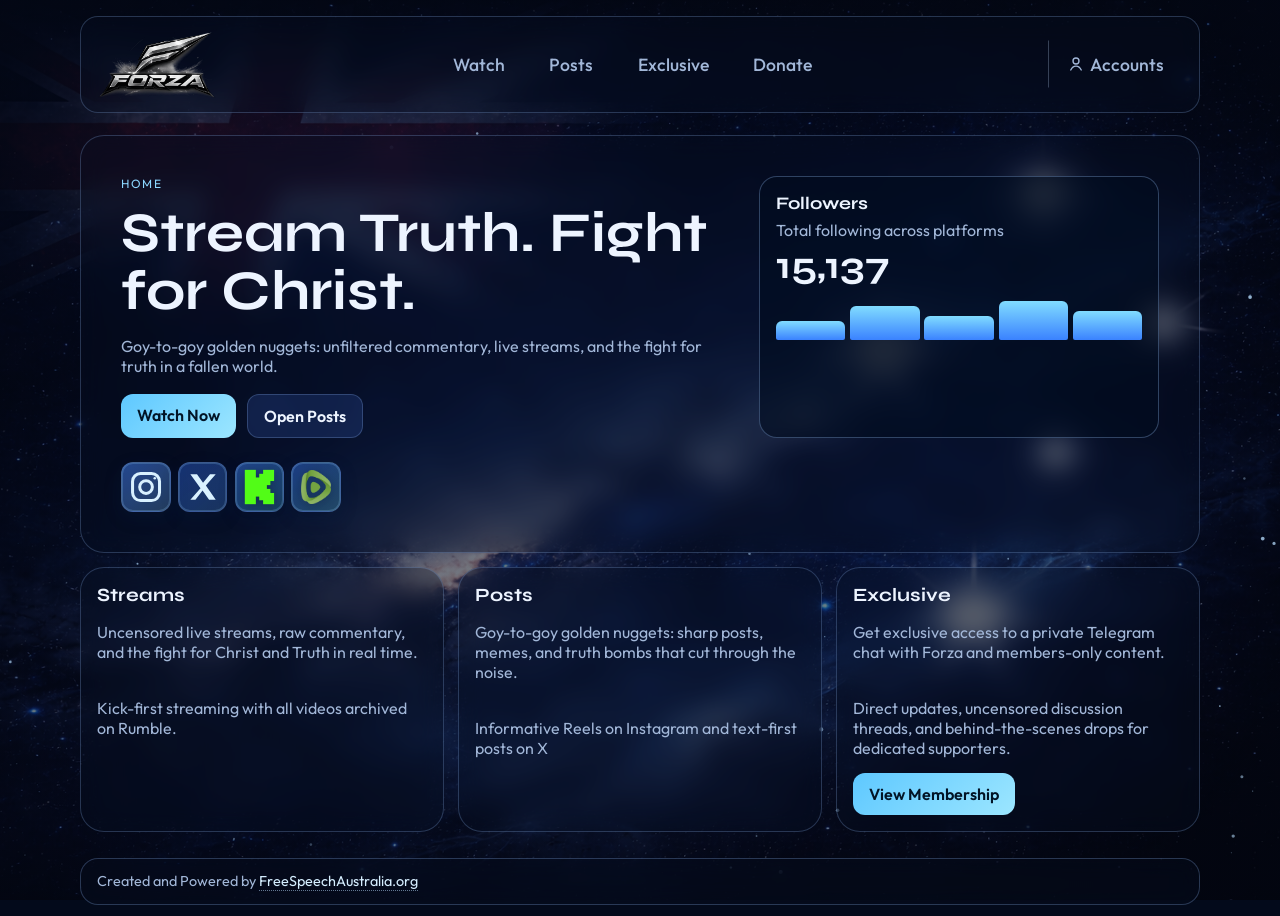
<file: index.html>
<!DOCTYPE html>
<html lang="en">
<head>
  <meta charset="UTF-8" />
  <meta name="viewport" content="width=device-width, initial-scale=1.0" />
  <title>Forza | Home</title>
  <link rel="icon" type="image/png" href="Branding/favicon.png?v=20260303-new-mark" />
  <link rel="preconnect" href="https://fonts.googleapis.com" />
  <link rel="preconnect" href="https://fonts.gstatic.com" crossorigin />
  <link href="https://fonts.googleapis.com/css2?family=Outfit:wght@400;500;700&family=Syne:wght@500;700&display=swap" rel="stylesheet" />
  <link rel="stylesheet" href="style.css?v=20260316-reveal-safe-default" />
</head>
<body data-api-base-url="https://fsa-api-3iis.onrender.com" data-creator-slug="forza">
  <canvas id="nebula-canvas" aria-hidden="true"></canvas>

  <header class="header-shell" id="top">
    <a class="logo" href="/">
      <img src="Branding/logo.png" alt="Forza" />
    </a>

    <button class="nav-toggle" aria-expanded="false" aria-controls="header-nav">
      <span></span><span></span><span></span>
      <span class="sr-only">Toggle navigation</span>
    </button>

    <nav id="header-nav" class="header-nav" aria-label="Primary navigation">
      <a href="/watch">Watch</a>
      <a href="/posts">Posts</a>
      <a href="/exclusive">Exclusive</a>
      <a href="/donate">Donate</a>
    </nav>

    <a class="accounts" href="/accounts" aria-label="Accounts">
      <svg viewBox="0 0 24 24" fill="none" stroke="currentColor" stroke-width="1.8" stroke-linecap="round" stroke-linejoin="round" aria-hidden="true">
        <circle cx="12" cy="8" r="4"></circle>
        <path d="M5 20c1.6-3.6 4.5-5.2 7-5.2S17.4 16.4 19 20"></path>
      </svg>
      <span>Accounts</span>
    </a>
  </header>

  <main id="app-root"></main>

  <footer class="site-footer">
    <section class="glass site-footer-shell">
      <p class="site-footer-credit">Created and Powered by <a href="https://freespeechaustralia.org" target="_blank" rel="noopener noreferrer">FreeSpeechAustralia.org</a></p>
    </section>
  </footer>

  <script src="script.js?v=20260316-reveal-fallback"></script>
  <script src="app.js?v=20260411-rumble-embed-id"></script>
</body>
</html>
</file>
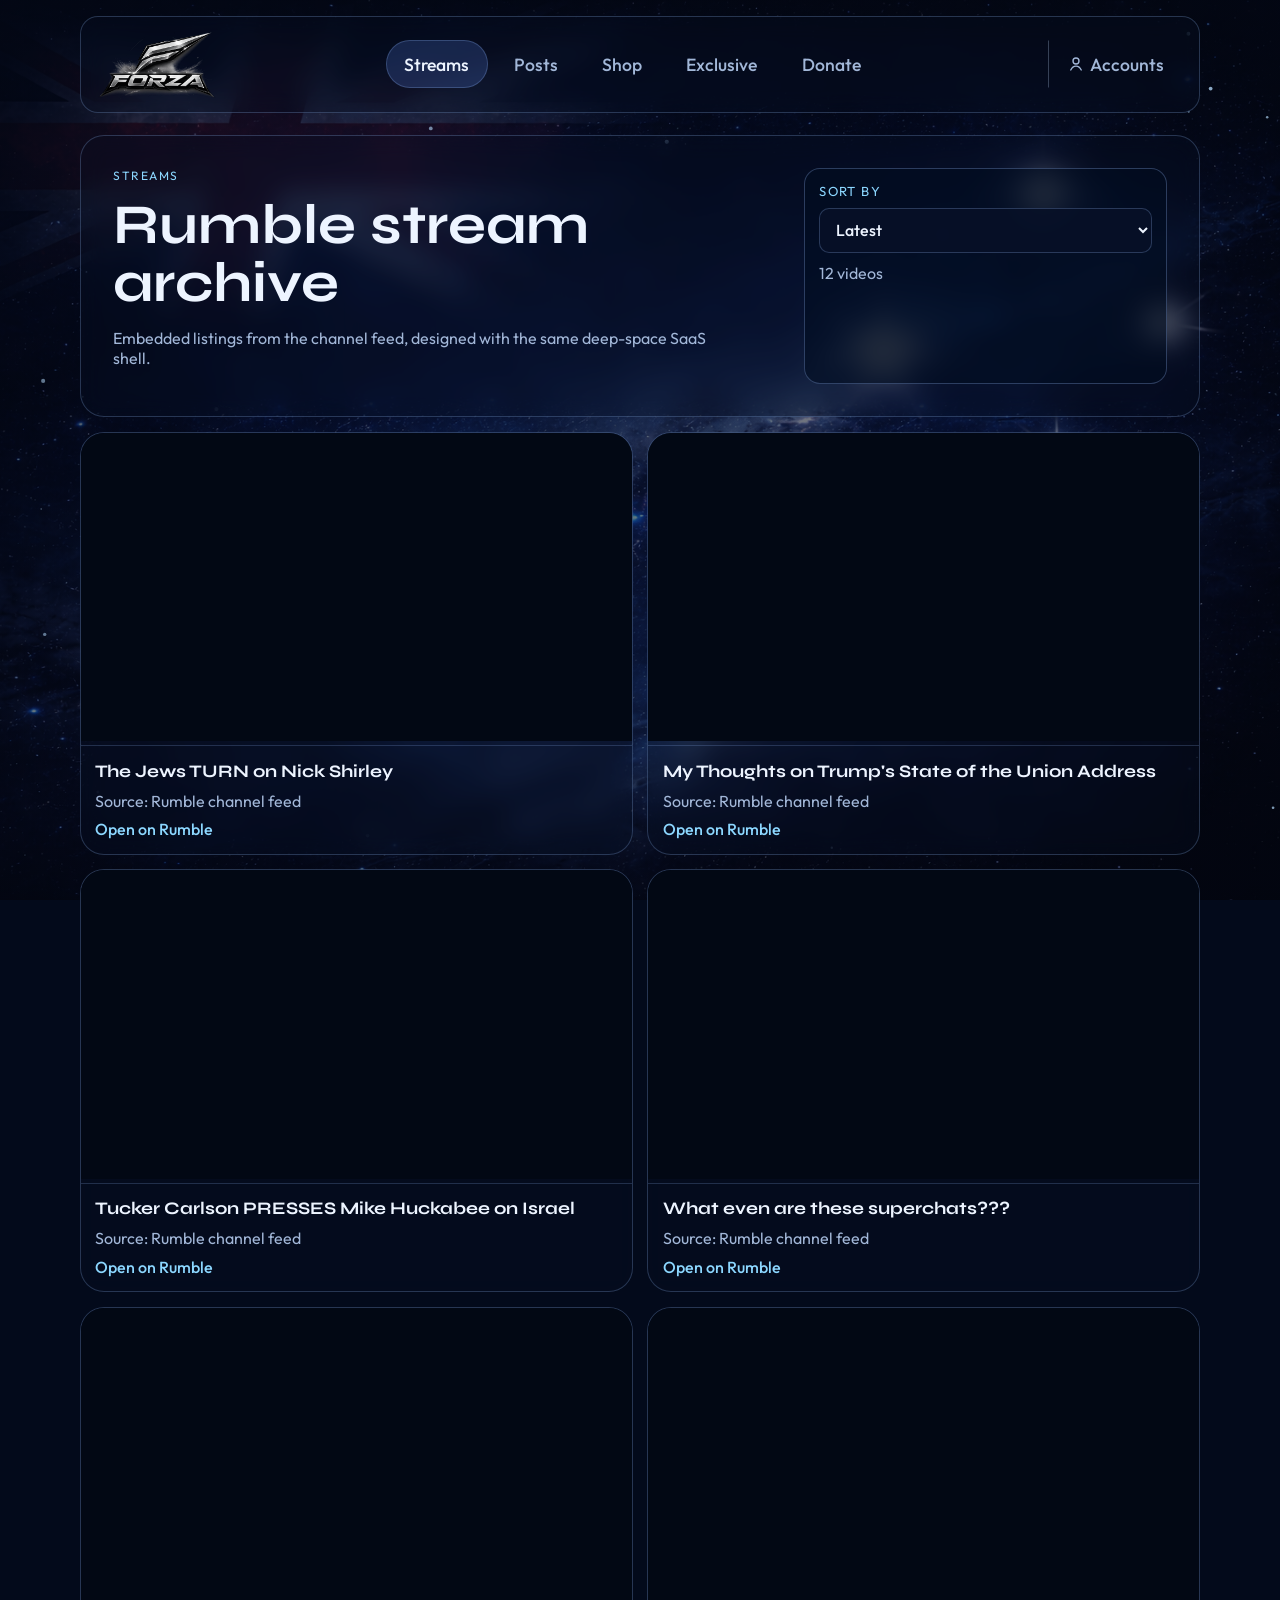
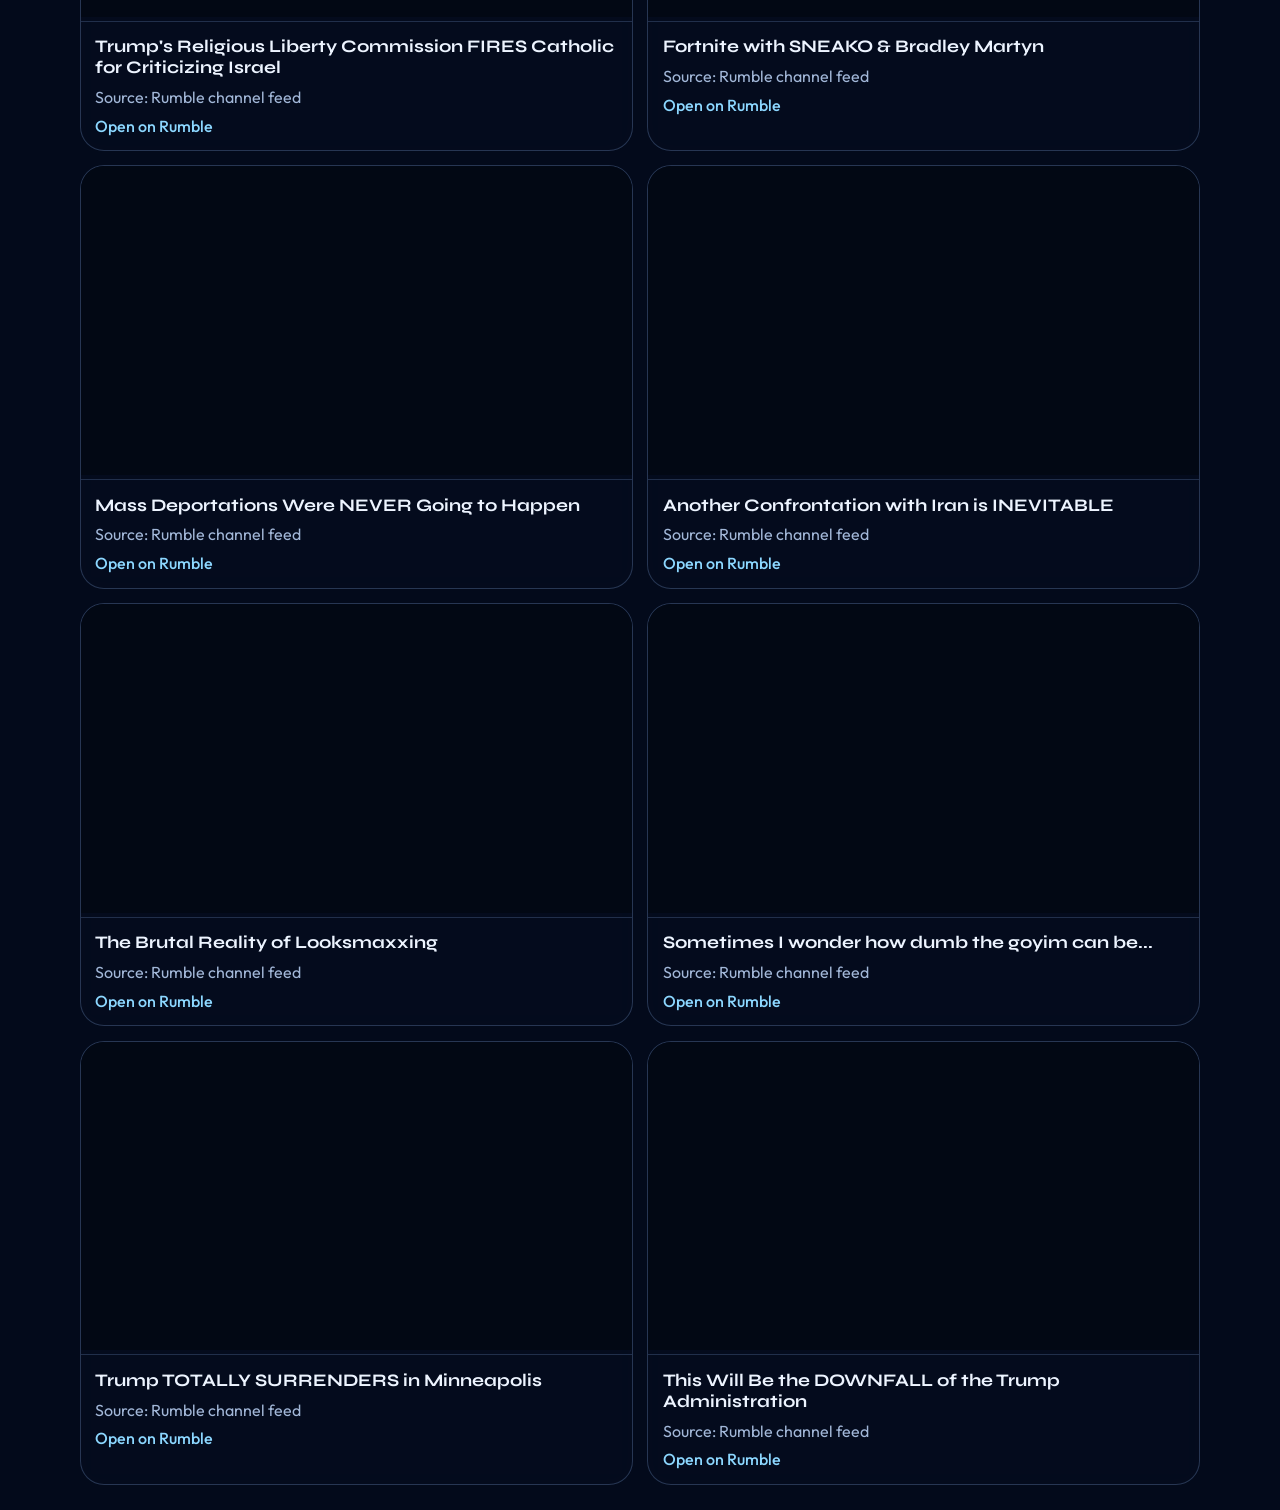
<file: streams.html>
<!DOCTYPE html>
<html lang="en">
<head>
  <meta charset="UTF-8" />
  <meta name="viewport" content="width=device-width, initial-scale=1.0" />
  <title>Forza | Streams</title>
  <link rel="preconnect" href="https://fonts.googleapis.com" />
  <link rel="preconnect" href="https://fonts.gstatic.com" crossorigin />
  <link href="https://fonts.googleapis.com/css2?family=Outfit:wght@400;500;700&family=Syne:wght@500;700&display=swap" rel="stylesheet" />
  <link rel="stylesheet" href="style.css?v=20250228-g" />
</head>
<body>
  <canvas id="nebula-canvas" aria-hidden="true"></canvas>

  <header class="header-shell" id="top">
    <a class="logo" href="index.html#top">
      <img src="Branding/logo.png" alt="Forza" />
    </a>

    <button class="nav-toggle" aria-expanded="false" aria-controls="header-nav">
      <span></span><span></span><span></span>
      <span class="sr-only">Toggle navigation</span>
    </button>

    <nav id="header-nav" class="header-nav" aria-label="Primary navigation">
      <a href="streams.html" aria-current="page">Streams</a>
      <a href="index.html#posts">Posts</a>
      <a href="index.html#shop">Shop</a>
      <a href="index.html#shop">Exclusive</a>
      <a href="index.html#shop">Donate</a>
    </nav>

    <a class="accounts" href="#accounts" aria-label="Accounts">
      <svg viewBox="0 0 24 24" fill="none" stroke="currentColor" stroke-width="1.8" stroke-linecap="round" stroke-linejoin="round" aria-hidden="true">
        <circle cx="12" cy="8" r="4"></circle>
        <path d="M5 20c1.6-3.6 4.5-5.2 7-5.2S17.4 16.4 19 20"></path>
      </svg>
      <span>Accounts</span>
    </a>
  </header>

  <main class="streams-main">
    <section class="streams-hero glass reveal visible">
      <div>
        <p class="label">Streams</p>
        <h1>Rumble stream archive</h1>
        <p class="copy">Embedded listings from the channel feed, designed with the same deep-space SaaS shell.</p>
      </div>
      <div class="sort-panel">
        <label for="sortSelect">Sort by</label>
        <select id="sortSelect" aria-label="Sort videos">
          <option value="latest" selected>Latest</option>
          <option value="oldest">Oldest</option>
          <option value="title">Title (A-Z)</option>
        </select>
        <p id="videoCount">0 videos</p>
      </div>
    </section>

    <section id="videoGrid" class="video-grid" aria-live="polite"></section>
  </main>

  <script src="streams.js"></script>
</body>
</html>
</file>
<file: style.css>
:root {
  --bg: #030a1b;
  --text: #edf4ff;
  --muted: #a2b7d8;
  --line: rgba(151, 191, 255, 0.24);
  --glass: rgba(7, 17, 39, 0.30);
  --accent: #5ec8ff;
}

* {
  box-sizing: border-box;
}

html,
body {
  margin: 0;
  min-height: 100%;
}

body {
  font-family: "Outfit", sans-serif;
  color: var(--text);
  background: var(--bg);
  overflow-x: hidden;
  position: relative;
  min-height: 100dvh;
}

body::before {
  content: "";
  position: fixed;
  inset: 0;
  z-index: -3;
  background-image: linear-gradient(160deg, rgba(3, 10, 27, 0.68), rgba(3, 10, 27, 0.46)), url("Branding/background.png");
  background-size: cover;
  background-position: top center;
  background-repeat: no-repeat;
}

#nebula-canvas {
  position: fixed;
  inset: 0;
  width: 100%;
  height: 100%;
  z-index: -2;
  pointer-events: none;
}

.header-shell {
  width: min(1120px, calc(100% - 2rem));
  margin: 1rem auto;
  border-radius: 18px;
  border: 1px solid var(--line);
  background: var(--glass);
  backdrop-filter: blur(12px);
  display: grid;
  grid-template-columns: auto 1fr auto;
  align-items: center;
  gap: 0.9rem;
  padding: 0.75rem 1rem;
  position: sticky;
  top: 0.6rem;
  z-index: 12;
}

.logo {
  display: inline-flex;
  align-items: center;
  gap: 0.6rem;
  text-decoration: none;
  color: var(--text);
  font-family: "Syne", sans-serif;
  font-size: 1.02rem;
}

.logo img {
  width: 120px;
  height: auto;
}

.header-nav {
  justify-self: center;
  display: inline-flex;
  gap: 0.45rem;
  flex-wrap: wrap;
}

.header-nav a,
.accounts {
  text-decoration: none;
  color: var(--muted);
  padding: 0.72rem 1.1rem;
  border-radius: 999px;
  border: 1px solid transparent;
  transition: all 180ms ease;
  font-size: 1.1rem;
  font-weight: 500;
}

.header-nav a:hover,
.accounts:hover {
  color: var(--text);
  border-color: var(--line);
  background: rgba(96, 139, 255, 0.16);
}

.header-nav a[aria-current="page"] {
  color: var(--text);
  border-color: var(--line);
  background: rgba(96, 139, 255, 0.2);
}

.accounts {
  display: inline-flex;
  align-items: center;
  gap: 0.36rem;
  border-left: 1px solid rgba(162, 183, 216, 0.32);
  border-radius: 0;
}

.accounts svg {
  width: 18px;
  height: 18px;
}


.nav-toggle {
  display: none;
  background: transparent;
  border: 1px solid var(--line);
  border-radius: 10px;
  padding: 0.45rem;
}

.nav-toggle span {
  display: block;
  width: 18px;
  height: 2px;
  background: var(--text);
  margin: 3px 0;
}

.sr-only {
  position: absolute;
  width: 1px;
  height: 1px;
  overflow: hidden;
  clip-path: inset(50%);
}

main {
  width: min(1120px, calc(100% - 2rem));
  margin: 1.4rem auto 1.6rem;
}

#app-root > section[data-route-page]:not([hidden]) {
  display: grid;
  gap: 0.9rem;
}

#app-root > section[data-route-page][hidden] {
  display: none;
}

.streams-main {
  display: grid;
  gap: 0.9rem;
}

.streams-hero {
  display: grid;
  grid-template-columns: 1.3fr 0.7fr;
  gap: 1rem;
  padding: clamp(1.2rem, 4vw, 2rem);
}

.streams-hero-logo {
  display: block;
  width: min(220px, 58vw);
  height: auto;
  padding: 0.42rem 0.76rem;
  margin: 0.65rem 0 0.25rem;
  border-radius: 14px;
  border: 1px solid rgba(140, 255, 190, 0.34);
  background: linear-gradient(140deg, rgba(124, 255, 176, 0.24), rgba(111, 240, 255, 0.14));
  box-shadow:
    inset 0 0 0 1px rgba(191, 255, 218, 0.16),
    0 9px 20px rgba(5, 18, 36, 0.34);
  filter: drop-shadow(0 6px 16px rgba(4, 14, 34, 0.45));
}

.sort-panel {
  display: grid;
  align-content: start;
  gap: 0.55rem;
  border: 1px solid rgba(151, 191, 255, 0.28);
  border-radius: 16px;
  background: rgba(3, 13, 32, 0.6);
  padding: 0.9rem;
}

.sort-panel label {
  font-size: 0.82rem;
  color: #8cd7ff;
  text-transform: uppercase;
  letter-spacing: 0.11em;
}

.sort-panel select {
  border: 1px solid var(--line);
  border-radius: 10px;
  padding: 0.64rem 0.72rem;
  background: rgba(7, 17, 39, 0.9);
  color: var(--text);
  font: 500 1rem/1 "Outfit", sans-serif;
}

.sort-panel p {
  margin: 0.1rem 0 0;
  color: var(--muted);
}

.sort-panel.is-empty {
  display: flex;
  align-items: center;
  justify-content: center;
  min-height: 92px;
}

.sort-panel.is-empty label,
.sort-panel.is-empty select {
  display: none;
}

.sort-panel.is-empty p {
  margin: 0;
  color: #d6eeff;
  font-weight: 600;
}

.video-grid {
  display: grid;
  gap: 0.9rem;
  grid-template-columns: repeat(2, minmax(0, 1fr));
}

.video-placeholder {
  grid-column: 1 / -1;
  min-height: 180px;
  display: grid;
  place-items: center;
  padding: 1.2rem;
  border-style: dashed;
  border-color: rgba(151, 191, 255, 0.32);
  background: linear-gradient(165deg, rgba(8, 20, 48, 0.64), rgba(8, 16, 35, 0.58));
  text-align: center;
}

.video-placeholder p {
  margin: 0;
  color: #d6eeff;
  font-size: 1.02rem;
}

.video-card {
  overflow: hidden;
}

.video-embed-wrap {
  position: relative;
  aspect-ratio: 16 / 9;
  border-bottom: 1px solid rgba(151, 191, 255, 0.2);
}

.video-embed-wrap iframe {
  width: 100%;
  height: 100%;
  border: 0;
  background: #020814;
}

.video-meta {
  padding: 0.9rem;
}

.video-meta h2 {
  margin: 0;
  font-size: 1.1rem;
}

.video-meta p {
  margin: 0.55rem 0;
  color: var(--muted);
}

.video-meta a {
  color: #8cd7ff;
  text-decoration: none;
  font-weight: 500;
}

.video-meta a:hover {
  color: var(--text);
}

.watch-profile-layout {
  display: grid;
  grid-template-columns: 1fr;
}

.kick-profile-card {
  position: relative;
  overflow: hidden;
  border-color: rgba(107, 244, 153, 0.34);
  background:
    radial-gradient(1200px 260px at 88% -28%, rgba(132, 255, 158, 0.18), transparent 62%),
    linear-gradient(165deg, rgba(8, 33, 25, 0.86), rgba(7, 22, 46, 0.68));
  box-shadow:
    inset 0 0 0 1px rgba(136, 255, 177, 0.12),
    0 18px 36px rgba(6, 22, 20, 0.38);
}

.kick-profile-logo {
  width: 104px;
  height: auto;
  display: block;
  margin-bottom: 0.82rem;
  border-radius: 9px;
  border: 1px solid rgba(144, 255, 182, 0.36);
  box-shadow: 0 7px 16px rgba(7, 20, 17, 0.4);
}

.kick-profile-card .kick-profile-head {
  display: flex;
  align-items: center;
  gap: 0.82rem;
}

.kick-profile-meta {
  min-width: 0;
  flex: 1;
}

.kick-profile-meta h2 {
  margin: 0;
  color: #e9fff1;
  font-size: 1.35rem;
}

.kick-follow-btn {
  margin-left: auto;
  display: inline-flex;
  align-items: center;
  justify-content: center;
  min-height: 2rem;
  padding: 0.45rem 0.92rem;
  border-radius: 999px;
  border: 1px solid rgba(156, 255, 122, 0.72);
  background: linear-gradient(135deg, #67f62b, #95ff56);
  color: #0a170f;
  text-decoration: none;
  font-size: 0.78rem;
  font-weight: 800;
  letter-spacing: 0.08em;
  text-transform: uppercase;
  box-shadow:
    inset 0 1px 0 rgba(236, 255, 231, 0.62),
    0 8px 18px rgba(53, 169, 66, 0.38);
  transition: transform 180ms ease, filter 180ms ease, box-shadow 180ms ease;
}

.kick-follow-btn:hover {
  transform: translateY(-1px);
  filter: brightness(1.03);
  box-shadow:
    inset 0 1px 0 rgba(236, 255, 231, 0.72),
    0 10px 20px rgba(53, 169, 66, 0.44);
}

.kick-profile-card .profile-avatar {
  border-color: rgba(123, 255, 176, 0.5);
  background: linear-gradient(140deg, rgba(52, 194, 111, 0.34), rgba(66, 218, 255, 0.2));
}

.kick-profile-card .profile-handle {
  color: #8ff5bc;
}

.kick-profile-card .profile-copy {
  color: #d2ffe0;
}

.kick-profile-card .btn.primary {
  color: #e9fff1;
  border: 1px solid rgba(123, 255, 176, 0.4);
  background: linear-gradient(135deg, rgba(23, 82, 48, 0.9), rgba(10, 40, 31, 0.92));
}

.kick-profile-card .btn.primary:hover {
  border-color: rgba(159, 255, 198, 0.62);
  background: linear-gradient(135deg, rgba(29, 97, 57, 0.92), rgba(12, 46, 35, 0.94));
}

.glass {
  border: 1px solid var(--line);
  border-radius: 24px;
  backdrop-filter: blur(12px);
  background: var(--glass);
}

.hero-grid {
  display: flex;
  flex-direction: column;
  padding: clamp(1.2rem, 4vw, 2.5rem);
}

.hero-content {
  display: grid;
  grid-template-columns: 1.4fr 0.9fr;
  gap: 1rem;
}

.hero-grid .social-links {
  margin-top: 1.5rem;
  width: min(220px, 100%);
  justify-self: center;
}

.label {
  margin: 0;
  font-size: 0.75rem;
  text-transform: uppercase;
  letter-spacing: 0.13em;
  color: #8cd7ff;
}

h1,
h2,
h3 {
  font-family: "Syne", sans-serif;
}

h1 {
  margin: 0.8rem 0;
  font-size: clamp(2rem, 5vw, 3.5rem);
  line-height: 1.04;
  max-width: 15ch;
}

.copy {
  color: var(--muted);
  max-width: 55ch;
}

.hero-actions {
  margin-top: 1.1rem;
  display: flex;
  gap: 0.7rem;
  flex-wrap: wrap;
}

.btn {
  text-decoration: none;
  padding: 0.7rem 1rem;
  border-radius: 12px;
  font-weight: 600;
}

.btn.primary {
  color: #021426;
  background: linear-gradient(135deg, var(--accent), #9ce6ff);
}

.btn.ghost {
  color: var(--text);
  border: 1px solid var(--line);
  background: rgba(85, 130, 255, 0.16);
}

.pulse-card {
  border: 1px solid rgba(151, 191, 255, 0.3);
  border-radius: 18px;
  padding: 1rem;
  background: rgba(3, 13, 32, 0.62);
}

.pulse-card h2 {
  margin: 0;
  font-size: 1.1rem;
}

.pulse-card p {
  margin: 0.4rem 0;
  color: var(--muted);
}

.pulse-card strong {
  font: 700 clamp(1.8rem, 5vw, 2.4rem) / 1 "Syne", sans-serif;
}

.mini-bars {
  display: grid;
  grid-template-columns: repeat(5, 1fr);
  gap: 0.3rem;
  margin-top: 0.8rem;
  align-items: end;
  height: 42px;
}

.mini-bars span {
  display: block;
  border-radius: 6px 6px 2px 2px;
  background: linear-gradient(to top, #3a82ff, #81dcff);
  animation: bounce 1.8s ease-in-out infinite;
}

.mini-bars span:nth-child(1) { height: 46%; animation-delay: 0s; }
.mini-bars span:nth-child(2) { height: 80%; animation-delay: 0.15s; }
.mini-bars span:nth-child(3) { height: 58%; animation-delay: 0.3s; }
.mini-bars span:nth-child(4) { height: 92%; animation-delay: 0.45s; }
.mini-bars span:nth-child(5) { height: 70%; animation-delay: 0.6s; }

@keyframes bounce {
  0%,
  100% { transform: translateY(0); }
  50% { transform: translateY(-4px); }
}

.card-grid {
  display: grid;
  gap: 0.85rem;
  grid-template-columns: repeat(3, minmax(0, 1fr));
}

.card-grid article {
  padding: 1rem;
}

.card-grid h3 {
  margin: 0;
}

.card-grid p {
  margin-bottom: 0;
  color: var(--muted);
}

.social-links {
  margin-top: 0.65rem;
  display: grid;
  grid-template-columns: repeat(4, minmax(0, 1fr));
  gap: 0.45rem;
}

.social-links a {
  display: grid;
  place-items: center;
  text-decoration: none;
  color: var(--text);
  aspect-ratio: 1 / 1;
  border-radius: 12px;
  border: 1px solid rgba(151, 191, 255, 0.28);
  background: linear-gradient(145deg, rgba(58, 119, 255, 0.44), rgba(83, 214, 255, 0.24));
  box-shadow: inset 0 0 0 1px rgba(155, 220, 255, 0.2), 0 6px 16px rgba(8, 22, 52, 0.3);
  transition: border-color 180ms ease, transform 180ms ease, background 180ms ease, box-shadow 180ms ease;
}

.social-links a:hover {
  border-color: rgba(151, 191, 255, 0.56);
  background: linear-gradient(145deg, rgba(74, 140, 255, 0.5), rgba(109, 228, 255, 0.3));
  box-shadow: inset 0 0 0 1px rgba(188, 234, 255, 0.28), 0 8px 18px rgba(8, 22, 52, 0.36);
  transform: translateY(-2px);
}

.social-btn.instagram {
  background: linear-gradient(145deg, rgba(68, 132, 255, 0.5), rgba(121, 192, 255, 0.26));
}

.social-btn.x {
  background: linear-gradient(145deg, rgba(38, 85, 191, 0.52), rgba(83, 162, 255, 0.26));
}

.social-btn.kick {
  background: linear-gradient(145deg, rgba(60, 125, 242, 0.5), rgba(79, 214, 255, 0.24));
}

.social-btn.rumble {
  background: linear-gradient(145deg, rgba(52, 108, 220, 0.5), rgba(104, 228, 255, 0.24));
}

.social-links svg {
  width: 80%;
  height: 80%;
  color: #d9f1ff;
}

.social-image {
  width: 74%;
  height: 74%;
  object-fit: contain;
  filter: drop-shadow(0 2px 6px rgba(5, 14, 33, 0.45));
}

.social-image-rumble {
  width: 90%;
  height: auto;
  max-height: 70%;
}

.posts-main {
  display: grid;
  gap: 0.9rem;
}

.posts-hero {
  padding: clamp(1.2rem, 4vw, 2.2rem);
}

.posts-hero h1 {
  max-width: 17ch;
}

.posts-actions {
  margin-top: 1rem;
  display: flex;
  gap: 0.65rem;
  flex-wrap: wrap;
}

.posts-profile-layout {
  display: grid;
  grid-template-columns: repeat(2, minmax(0, 1fr));
  gap: 0.9rem;
}

.posts-layout {
  display: grid;
  grid-template-columns: 1fr;
  gap: 0.9rem;
}

.posts-layout .rss-card {
  width: 100%;
}

.profile-card,
.rss-card {
  padding: 1.1rem;
}

.profile-card h2,
.rss-card h2 {
  margin: 0;
  font-size: 1.3rem;
}

.profile-badge {
  display: inline-flex;
  align-items: center;
  margin-bottom: 0.75rem;
  padding: 0.32rem 0.62rem;
  border-radius: 999px;
  border: 1px solid rgba(151, 191, 255, 0.42);
  background: rgba(52, 122, 255, 0.2);
  color: #cce8ff;
  font-size: 0.78rem;
  letter-spacing: 0.09em;
  text-transform: uppercase;
}

.profile-head {
  display: flex;
  align-items: center;
  gap: 0.75rem;
}

.x-profile-head {
  display: flex;
  align-items: center;
}

.x-profile-meta {
  min-width: 0;
  flex: 1;
}

.x-follow-btn {
  margin-left: auto;
  display: inline-flex;
  align-items: center;
  justify-content: center;
  min-height: 2rem;
  padding: 0.45rem 0.9rem;
  border-radius: 999px;
  border: 1px solid rgba(173, 214, 255, 0.45);
  background: linear-gradient(145deg, rgba(9, 13, 22, 0.95), rgba(25, 36, 56, 0.9));
  color: #eef7ff;
  text-decoration: none;
  font-size: 0.78rem;
  font-weight: 700;
  letter-spacing: 0.07em;
  text-transform: uppercase;
  box-shadow:
    inset 0 0 0 1px rgba(220, 238, 255, 0.14),
    0 8px 18px rgba(3, 10, 25, 0.36);
  transition: transform 180ms ease, border-color 180ms ease, filter 180ms ease;
}

.x-follow-btn:hover {
  transform: translateY(-1px);
  border-color: rgba(194, 228, 255, 0.66);
  filter: brightness(1.06);
}

.instagram-profile-card {
  position: relative;
  overflow: hidden;
  border-color: rgba(255, 154, 120, 0.34);
  background:
    radial-gradient(1100px 250px at 86% -20%, rgba(255, 173, 109, 0.2), transparent 62%),
    linear-gradient(165deg, rgba(53, 16, 64, 0.86), rgba(27, 20, 72, 0.7));
  box-shadow:
    inset 0 0 0 1px rgba(255, 193, 145, 0.12),
    0 18px 36px rgba(32, 14, 52, 0.4);
}

.instagram-profile-logo {
  width: 104px;
  height: auto;
  display: block;
  margin-bottom: 0.82rem;
  box-shadow: 0 7px 16px rgba(25, 8, 39, 0.44);
}

.instagram-profile-head {
  display: flex;
  align-items: center;
  gap: 0.82rem;
}

.instagram-profile-meta {
  min-width: 0;
  flex: 1;
}

.instagram-profile-meta h2 {
  margin: 0;
  color: #ffe9f8;
  font-size: 1.35rem;
}

.instagram-follow-btn {
  margin-left: auto;
  display: inline-flex;
  align-items: center;
  justify-content: center;
  min-height: 2rem;
  padding: 0.45rem 0.92rem;
  border-radius: 999px;
  border: 1px solid rgba(255, 200, 165, 0.62);
  background: linear-gradient(135deg, #ff804c, #ff4da0 48%, #9c5dff);
  color: #ffffff;
  text-decoration: none;
  font-size: 0.78rem;
  font-weight: 800;
  letter-spacing: 0.08em;
  text-transform: uppercase;
  box-shadow:
    inset 0 1px 0 rgba(255, 231, 210, 0.48),
    0 9px 20px rgba(186, 68, 128, 0.42);
  transition: transform 180ms ease, filter 180ms ease, box-shadow 180ms ease;
}

.instagram-follow-btn:hover {
  transform: translateY(-1px);
  filter: brightness(1.03);
  box-shadow:
    inset 0 1px 0 rgba(255, 236, 219, 0.62),
    0 11px 22px rgba(186, 68, 128, 0.5);
}

.instagram-profile-card .profile-avatar {
  border-color: rgba(255, 187, 157, 0.5);
  background: linear-gradient(140deg, rgba(255, 140, 96, 0.35), rgba(175, 102, 255, 0.25));
}

.instagram-profile-card .profile-handle {
  color: #ffbfdb;
}

.instagram-profile-card .profile-copy {
  color: #ffe2f4;
}

.instagram-profile-card .btn.primary {
  color: #fff4fb;
  border: 1px solid rgba(255, 185, 146, 0.44);
  background: linear-gradient(135deg, rgba(120, 45, 114, 0.9), rgba(78, 33, 128, 0.92));
}

.instagram-profile-card .btn.primary:hover {
  border-color: rgba(255, 206, 170, 0.6);
  background: linear-gradient(135deg, rgba(136, 53, 128, 0.92), rgba(90, 39, 143, 0.94));
}

.profile-avatar {
  width: 54px;
  height: 54px;
  border-radius: 16px;
  display: grid;
  place-items: center;
  overflow: hidden;
  font-family: "Syne", sans-serif;
  font-size: 1.4rem;
  font-weight: 700;
  background: linear-gradient(140deg, rgba(83, 150, 255, 0.26), rgba(112, 229, 255, 0.16));
  border: 1px solid rgba(160, 202, 255, 0.44);
  color: #e9f8ff;
}

.profile-avatar-image {
  width: 100%;
  height: 100%;
  object-fit: cover;
  display: block;
}

.profile-handle {
  margin: 0.25rem 0 0;
  color: var(--muted);
  font-size: 0.92rem;
  overflow-wrap: anywhere;
}

.profile-copy {
  margin: 0.85rem 0 0;
  color: #d7ebff;
}

.profile-actions {
  margin-top: 0.9rem;
  display: flex;
  gap: 0.62rem;
  flex-wrap: wrap;
}

.profile-note {
  margin: 0.75rem 0 0;
  color: var(--muted);
  font-size: 0.9rem;
}

.site-footer {
  width: min(1120px, calc(100% - 2rem));
  margin: 0 auto 1.4rem;
}

.site-footer-shell {
  display: grid;
  gap: 0.75rem;
  border-radius: 18px;
  border: 1px solid rgba(151, 191, 255, 0.26);
  padding: 0.85rem 1rem;
}

.site-footer-credit {
  margin: 0;
  color: var(--muted);
  font-size: 0.9rem;
}

.site-footer-credit a {
  color: #d5eeff;
  text-decoration: none;
  border-bottom: 1px dotted rgba(184, 221, 255, 0.52);
}

.site-footer-credit a:hover {
  color: #ffffff;
}

.rss-card {
  border-color: rgba(113, 181, 255, 0.34);
  background: linear-gradient(165deg, rgba(8, 20, 48, 0.84), rgba(10, 31, 72, 0.58));
}

.rss-label {
  display: inline-flex;
  align-items: center;
  margin-bottom: 0.75rem;
  padding: 0.32rem 0.62rem;
  border-radius: 999px;
  border: 1px solid rgba(151, 191, 255, 0.42);
  background: rgba(52, 122, 255, 0.2);
  color: #cce8ff;
  font-size: 0.78rem;
  letter-spacing: 0.09em;
  text-transform: uppercase;
}

.rss-list {
  list-style: none;
  margin: 0.85rem 0 0;
  padding: 0;
  display: grid;
  gap: 0.65rem;
}

.rss-list li {
  border: 1px solid rgba(151, 191, 255, 0.22);
  border-radius: 12px;
  background: rgba(8, 23, 53, 0.55);
}

.rss-list a {
  display: block;
  text-decoration: none;
  color: #d8efff;
  font-weight: 500;
  padding: 0.72rem 0.8rem 0.45rem;
}

.rss-list a:hover {
  color: #ffffff;
}

.rss-list time {
  display: block;
  padding: 0 0.8rem 0.72rem;
  color: var(--muted);
  font-size: 0.85rem;
}

.rss-source {
  margin: 0.75rem 0 0;
  color: var(--muted);
  font-size: 0.83rem;
}

.rss-source a {
  color: #8cd7ff;
}

.donate-main {
  display: grid;
  gap: 0.9rem;
}

.donate-hero {
  padding: clamp(1.2rem, 4vw, 2.2rem);
}

.donate-hero h1 {
  max-width: 16ch;
}

.donate-subcopy {
  margin: 1rem 0 0;
  font-size: 1.03rem;
  color: #d5ecff;
}

.donate-layout {
  display: grid;
  grid-template-columns: 1.15fr 0.85fr;
  gap: 0.9rem;
}

.donate-notes,
.payid-card,
.paypal-card,
.solana-card {
  padding: 1.1rem;
}

.payid-card,
.paypal-card,
.solana-card {
  display: flex;
  flex-direction: column;
}

.donate-notes {
  grid-column: auto;
}

.donate-notes h2,
.payid-card h2,
.paypal-card h2,
.solana-card h2 {
  margin: 0;
  font-size: 1.3rem;
}

.support-points {
  margin: 0.85rem 0 0;
  padding-left: 1.2rem;
  display: grid;
  gap: 0.52rem;
  color: var(--muted);
}

.support-points li::marker {
  color: #8cd7ff;
}

.payid-card {
  border-color: rgba(145, 188, 255, 0.34);
  background: linear-gradient(165deg, rgba(10, 26, 58, 0.84), rgba(13, 35, 78, 0.58));
}

.payid-badge {
  display: inline-flex;
  align-items: center;
  margin-bottom: 0.75rem;
  padding: 0.32rem 0.62rem;
  border-radius: 999px;
  border: 1px solid rgba(151, 191, 255, 0.42);
  background: rgba(52, 122, 255, 0.2);
  color: #cce8ff;
  font-size: 0.78rem;
  letter-spacing: 0.09em;
  text-transform: uppercase;
}

.payid-copy {
  margin: 0.5rem 0 1rem;
  color: var(--muted);
}

.payid-address-box {
  border: 1px dashed rgba(151, 191, 255, 0.42);
  border-radius: 14px;
  background: rgba(8, 22, 52, 0.52);
  padding: 0.75rem;
}

.payid-address-label {
  margin: 0;
  color: #9ed9ff;
  font-size: 0.8rem;
  text-transform: uppercase;
  letter-spacing: 0.1em;
}

.payid-address {
  display: block;
  margin-top: 0.45rem;
  padding: 0.5rem 0.62rem;
  border-radius: 10px;
  background: rgba(15, 47, 101, 0.56);
  color: #e3f6ff;
  font-family: "Courier New", monospace;
  font-size: 0.84rem;
  overflow-wrap: anywhere;
  word-break: break-word;
}

.payid-note {
  margin: 0.9rem 0 0;
  color: var(--muted);
  font-size: 0.88rem;
}

.paypal-card {
  border-color: rgba(113, 181, 255, 0.34);
  background: linear-gradient(165deg, rgba(8, 20, 48, 0.84), rgba(10, 31, 72, 0.58));
}

.paypal-badge {
  display: inline-flex;
  align-items: center;
  margin-bottom: 0.75rem;
  padding: 0.32rem 0.62rem;
  border-radius: 999px;
  border: 1px solid rgba(151, 191, 255, 0.42);
  background: rgba(52, 122, 255, 0.2);
  color: #cce8ff;
  font-size: 0.78rem;
  letter-spacing: 0.09em;
  text-transform: uppercase;
}

.paypal-copy {
  margin: 0.5rem 0 1rem;
  color: var(--muted);
}

.paypal-actions {
  display: grid;
  gap: 0.8rem;
}

.amount-grid {
  display: grid;
  grid-template-columns: repeat(2, minmax(0, 1fr));
  gap: 0.5rem;
}

.amount-grid a {
  display: inline-flex;
  justify-content: center;
  align-items: center;
  min-height: 2.45rem;
  text-decoration: none;
  color: #d8efff;
  border-radius: 12px;
  border: 1px solid rgba(151, 191, 255, 0.33);
  background: linear-gradient(145deg, rgba(42, 104, 236, 0.38), rgba(72, 197, 255, 0.2));
  font-weight: 600;
  transition: border-color 180ms ease, background 180ms ease, transform 180ms ease;
}

.amount-grid a:hover {
  border-color: rgba(180, 221, 255, 0.6);
  background: linear-gradient(145deg, rgba(59, 124, 255, 0.42), rgba(88, 213, 255, 0.24));
  transform: translateY(-1px);
}

.solana-card {
  border-color: rgba(123, 230, 210, 0.34);
  background: linear-gradient(165deg, rgba(7, 40, 41, 0.82), rgba(8, 24, 52, 0.62));
}

.solana-badge {
  display: inline-flex;
  align-items: center;
  margin-bottom: 0.75rem;
  padding: 0.32rem 0.62rem;
  border-radius: 999px;
  border: 1px solid rgba(145, 239, 220, 0.44);
  background: rgba(39, 176, 142, 0.2);
  color: #cbfff3;
  font-size: 0.78rem;
  letter-spacing: 0.09em;
  text-transform: uppercase;
}

.solana-copy {
  margin: 0.5rem 0 1rem;
  color: var(--muted);
}

.solana-wallet-box {
  border: 1px dashed rgba(151, 241, 223, 0.44);
  border-radius: 14px;
  background: rgba(8, 34, 40, 0.48);
  padding: 0.75rem;
}

.solana-wallet-label {
  margin: 0;
  color: #8fe8d4;
  font-size: 0.8rem;
  text-transform: uppercase;
  letter-spacing: 0.1em;
}

.solana-wallet-address {
  display: block;
  margin-top: 0.45rem;
  padding: 0.5rem 0.62rem;
  border-radius: 10px;
  background: rgba(11, 43, 57, 0.62);
  color: #e3fff8;
  font-family: "Courier New", monospace;
  font-size: 0.84rem;
  overflow-wrap: anywhere;
  word-break: break-word;
}

.solana-actions {
  margin-top: auto;
  padding-top: 0.8rem;
  display: grid;
  grid-template-columns: repeat(2, minmax(0, 1fr));
  gap: 0.5rem;
}

.solana-actions .btn {
  min-height: 2.45rem;
  display: inline-flex;
  justify-content: center;
  align-items: center;
  border: 1px solid transparent;
  cursor: pointer;
  font: inherit;
}

.solana-actions .btn.ghost {
  border-color: rgba(145, 239, 220, 0.38);
  background: rgba(29, 123, 104, 0.24);
  color: #dbfff4;
}

.solana-actions .btn.ghost:hover {
  border-color: rgba(182, 255, 238, 0.58);
  background: rgba(39, 146, 123, 0.28);
}

.solana-amount-grid {
  margin-top: 0.8rem;
}

.solana-amount-grid a {
  border-color: rgba(140, 236, 217, 0.38);
  background: linear-gradient(145deg, rgba(28, 120, 122, 0.44), rgba(41, 155, 202, 0.28));
  color: #ddfff6;
}

.solana-amount-grid a:hover {
  border-color: rgba(189, 255, 239, 0.6);
  background: linear-gradient(145deg, rgba(38, 139, 140, 0.48), rgba(52, 169, 219, 0.32));
}

.solana-status {
  margin: 0.75rem 0 0;
  color: var(--muted);
  font-size: 0.88rem;
}

.solana-status[data-tone="success"] {
  color: #c6ffe1;
}

.solana-status[data-tone="error"] {
  color: #ffc8c8;
}

.exclusive-main {
  display: grid;
  gap: 0.9rem;
}

.exclusive-hero {
  padding: clamp(1.2rem, 4vw, 2.2rem);
}

.exclusive-hero h1 {
  max-width: 18ch;
}

.exclusive-subcopy {
  margin: 1rem 0 0;
  font-size: 1.03rem;
  color: #d5ecff;
}

.exclusive-layout {
  display: grid;
  grid-template-columns: 1.15fr 0.85fr;
  gap: 0.9rem;
}

.exclusive-overview,
.membership-card {
  padding: 1.1rem;
}

.exclusive-overview h2,
.membership-card h2 {
  margin: 0;
  font-size: 1.3rem;
}

.exclusive-points {
  margin: 0.85rem 0 0;
  padding-left: 1.2rem;
  display: grid;
  gap: 0.52rem;
  color: var(--muted);
}

.exclusive-points li::marker {
  color: #8cd7ff;
}

.exclusive-note {
  margin: 0.85rem 0 0;
  color: var(--muted);
  font-size: 0.9rem;
}

.membership-card {
  border-color: rgba(121, 198, 255, 0.34);
  background: linear-gradient(165deg, rgba(8, 26, 56, 0.84), rgba(8, 20, 44, 0.62));
}

.membership-badge {
  display: inline-flex;
  align-items: center;
  margin-bottom: 0.75rem;
  padding: 0.32rem 0.62rem;
  border-radius: 999px;
  border: 1px solid rgba(151, 191, 255, 0.42);
  background: rgba(52, 122, 255, 0.2);
  color: #cce8ff;
  font-size: 0.78rem;
  letter-spacing: 0.09em;
  text-transform: uppercase;
}

.membership-copy {
  margin: 0.5rem 0 1rem;
  color: var(--muted);
}

.membership-actions {
  display: grid;
  gap: 0.8rem;
}

.membership-actions .btn[data-loading="true"] {
  opacity: 0.58;
  cursor: wait;
}

.membership-note {
  margin: 0.8rem 0 0;
  color: var(--muted);
  font-size: 0.83rem;
}

.membership-note[data-tone="success"] {
  color: #c6ffe1;
}

.membership-note[data-tone="error"] {
  color: #ffc8c8;
}

.accounts-main {
  display: grid;
  gap: 0.9rem;
}

.accounts-hero {
  padding: clamp(1.2rem, 4vw, 2.2rem);
}

.accounts-hero h1 {
  max-width: 18ch;
}

.accounts-note {
  margin: 1rem 0 0;
  font-size: 1.03rem;
  color: #d5ecff;
}

.accounts-layout {
  display: grid;
  grid-template-columns: 0.95fr 1.05fr;
  gap: 0.9rem;
}

.accounts-actions {
  display: grid;
  gap: 0.9rem;
}

.account-panel {
  padding: 1.1rem;
}

.account-panel h2 {
  margin: 0;
  font-size: 1.3rem;
}

.account-lookup-form {
  margin-top: 0.85rem;
  display: grid;
  gap: 0.6rem;
}

.account-lookup-form label {
  color: #8cd7ff;
  font-size: 0.82rem;
  text-transform: uppercase;
  letter-spacing: 0.11em;
}

.account-lookup-form input {
  width: 100%;
  border-radius: 10px;
  border: 1px solid var(--line);
  background: rgba(7, 17, 39, 0.9);
  color: var(--text);
  padding: 0.68rem 0.72rem;
  font: 500 1rem/1.1 "Outfit", sans-serif;
}

.account-lookup-form input:focus {
  outline: none;
  border-color: rgba(145, 207, 255, 0.72);
  box-shadow: 0 0 0 2px rgba(84, 175, 255, 0.2);
}

.account-helper {
  margin: 0.75rem 0 0;
  color: var(--muted);
  font-size: 0.88rem;
}

.account-panel-head {
  display: flex;
  align-items: center;
  justify-content: space-between;
  gap: 0.75rem;
  margin-bottom: 0.82rem;
}

.status-pill {
  display: inline-flex;
  align-items: center;
  justify-content: center;
  padding: 0.32rem 0.66rem;
  border-radius: 999px;
  border: 1px solid rgba(151, 191, 255, 0.42);
  background: rgba(52, 122, 255, 0.2);
  color: #cce8ff;
  font-size: 0.76rem;
  letter-spacing: 0.08em;
  text-transform: uppercase;
}

.status-pill[data-tone="success"] {
  border-color: rgba(132, 255, 175, 0.52);
  background: rgba(44, 170, 108, 0.28);
  color: #d6ffe6;
}

.status-pill[data-tone="error"] {
  border-color: rgba(255, 165, 165, 0.56);
  background: rgba(184, 46, 46, 0.3);
  color: #ffe0e0;
}

.account-facts {
  margin: 0;
  display: grid;
  grid-template-columns: repeat(2, minmax(0, 1fr));
  gap: 0.55rem;
}

.account-facts div {
  margin: 0;
  padding: 0.62rem 0.7rem;
  border-radius: 12px;
  border: 1px solid rgba(151, 191, 255, 0.24);
  background: rgba(8, 17, 37, 0.52);
}

.account-facts dt {
  margin: 0;
  color: #8cd7ff;
  font-size: 0.74rem;
  text-transform: uppercase;
  letter-spacing: 0.11em;
}

.account-facts dd {
  margin: 0.38rem 0 0;
  color: #e6f3ff;
  font-size: 0.98rem;
  font-weight: 500;
  word-break: break-word;
}

.account-buttons {
  margin-top: 0.8rem;
  display: flex;
  gap: 0.62rem;
  flex-wrap: wrap;
}

.account-buttons .btn {
  border: 1px solid transparent;
  cursor: pointer;
  font: inherit;
}

.account-buttons .btn.ghost {
  border-color: var(--line);
}

.account-buttons .btn:disabled,
.account-lookup-form .btn:disabled {
  opacity: 0.58;
  cursor: not-allowed;
}

.token-box {
  margin-top: 0.85rem;
  border-radius: 14px;
  border: 1px dashed rgba(151, 191, 255, 0.4);
  background: rgba(8, 22, 52, 0.52);
  padding: 0.75rem;
}

.token-box p {
  margin: 0;
  color: var(--muted);
  font-size: 0.9rem;
}

.token-box p + p {
  margin-top: 0.5rem;
}

.token-box code {
  display: inline-block;
  padding: 0.16rem 0.3rem;
  border-radius: 6px;
  background: rgba(31, 64, 125, 0.46);
  color: #d8eeff;
  font-size: 0.82rem;
}

.token-box a {
  color: #8cd7ff;
  word-break: break-all;
}

.account-feedback-panel {
  min-height: 92px;
}

.account-message {
  margin: 0.72rem 0 0;
  color: var(--muted);
}

.account-message[data-tone="success"] {
  color: #c6ffe1;
}

.account-message[data-tone="error"] {
  color: #ffc8c8;
}

.reveal {
  opacity: 1;
  transform: translateY(0);
  transition: opacity 400ms ease, transform 400ms ease;
}

.reveal.visible {
  opacity: 1;
  transform: translateY(0);
}

@media (max-width: 940px) {
  .hero-content {
    grid-template-columns: 1fr;
  }

  .streams-hero {
    grid-template-columns: 1fr;
  }

  .video-grid {
    grid-template-columns: 1fr;
  }

  .watch-profile-layout {
    grid-template-columns: 1fr;
  }

  .card-grid {
    grid-template-columns: 1fr;
  }

  .posts-layout {
    grid-template-columns: 1fr;
  }

  .posts-profile-layout {
    grid-template-columns: 1fr;
  }

  .posts-profile-layout .profile-card,
  .watch-profile-layout .kick-profile-card {
    min-width: 0;
    position: relative;
  }

  .posts-profile-layout .profile-head,
  .watch-profile-layout .kick-profile-head {
    min-width: 0;
  }

  .posts-profile-layout .x-follow-btn,
  .posts-profile-layout .instagram-follow-btn,
  .watch-profile-layout .kick-follow-btn {
    position: absolute;
    top: 0.95rem;
    right: 0.95rem;
    margin-left: 0;
    min-height: 1.85rem;
    padding: 0.35rem 0.72rem;
    font-size: 0.72rem;
    z-index: 1;
  }

  .posts-profile-layout .profile-badge {
    margin-right: 5.5rem;
  }

  .donate-layout {
    grid-template-columns: 1fr;
  }

  .donate-notes,
  .payid-card,
  .paypal-card,
  .solana-card {
    grid-column: auto;
    grid-row: auto;
  }

  .solana-actions {
    grid-template-columns: 1fr;
  }

  .exclusive-layout {
    grid-template-columns: 1fr;
  }

  .accounts-layout {
    grid-template-columns: 1fr;
  }

  .account-facts {
    grid-template-columns: 1fr;
  }

  .header-shell {
    grid-template-columns: auto auto 1fr;
  }

  .logo {
    grid-column: 1;
    grid-row: 1;
  }

  .nav-toggle {
    display: inline-block;
    grid-column: 2;
    grid-row: 1;
  }

  .header-nav {
    display: none;
    grid-column: 1 / -1;
    grid-row: 2;
    width: 100%;
    justify-content: center;
    padding-top: 0.35rem;
  }

  .header-nav.open {
    display: inline-flex;
  }

  .accounts {
    grid-column: 3;
    grid-row: 1;
    justify-self: end;
    align-self: center;
    border-left: 0;
  }
}

@media (max-width: 700px) {
  main {
    margin: 1.2rem auto 0.8rem;
    padding-bottom: 0;
  }

  main > :last-child {
    margin-bottom: 0;
  }

  body::before {
    background-image: linear-gradient(160deg, rgba(3, 10, 27, 0.48), rgba(3, 10, 27, 0.28)), url("Branding/background-mobile.jpg?v=20260304-mobile-bg-force-refresh");
    background-position: top left, top center;
    background-size: 100% 100%, 100% auto;
    background-repeat: no-repeat, no-repeat;
    inset: 0;
  }

  #nebula-canvas {
    opacity: 0.7;
  }

  .account-panel-head {
    flex-direction: column;
    align-items: flex-start;
  }

  .account-buttons .btn {
    width: 100%;
    justify-content: center;
  }
}
</file>
